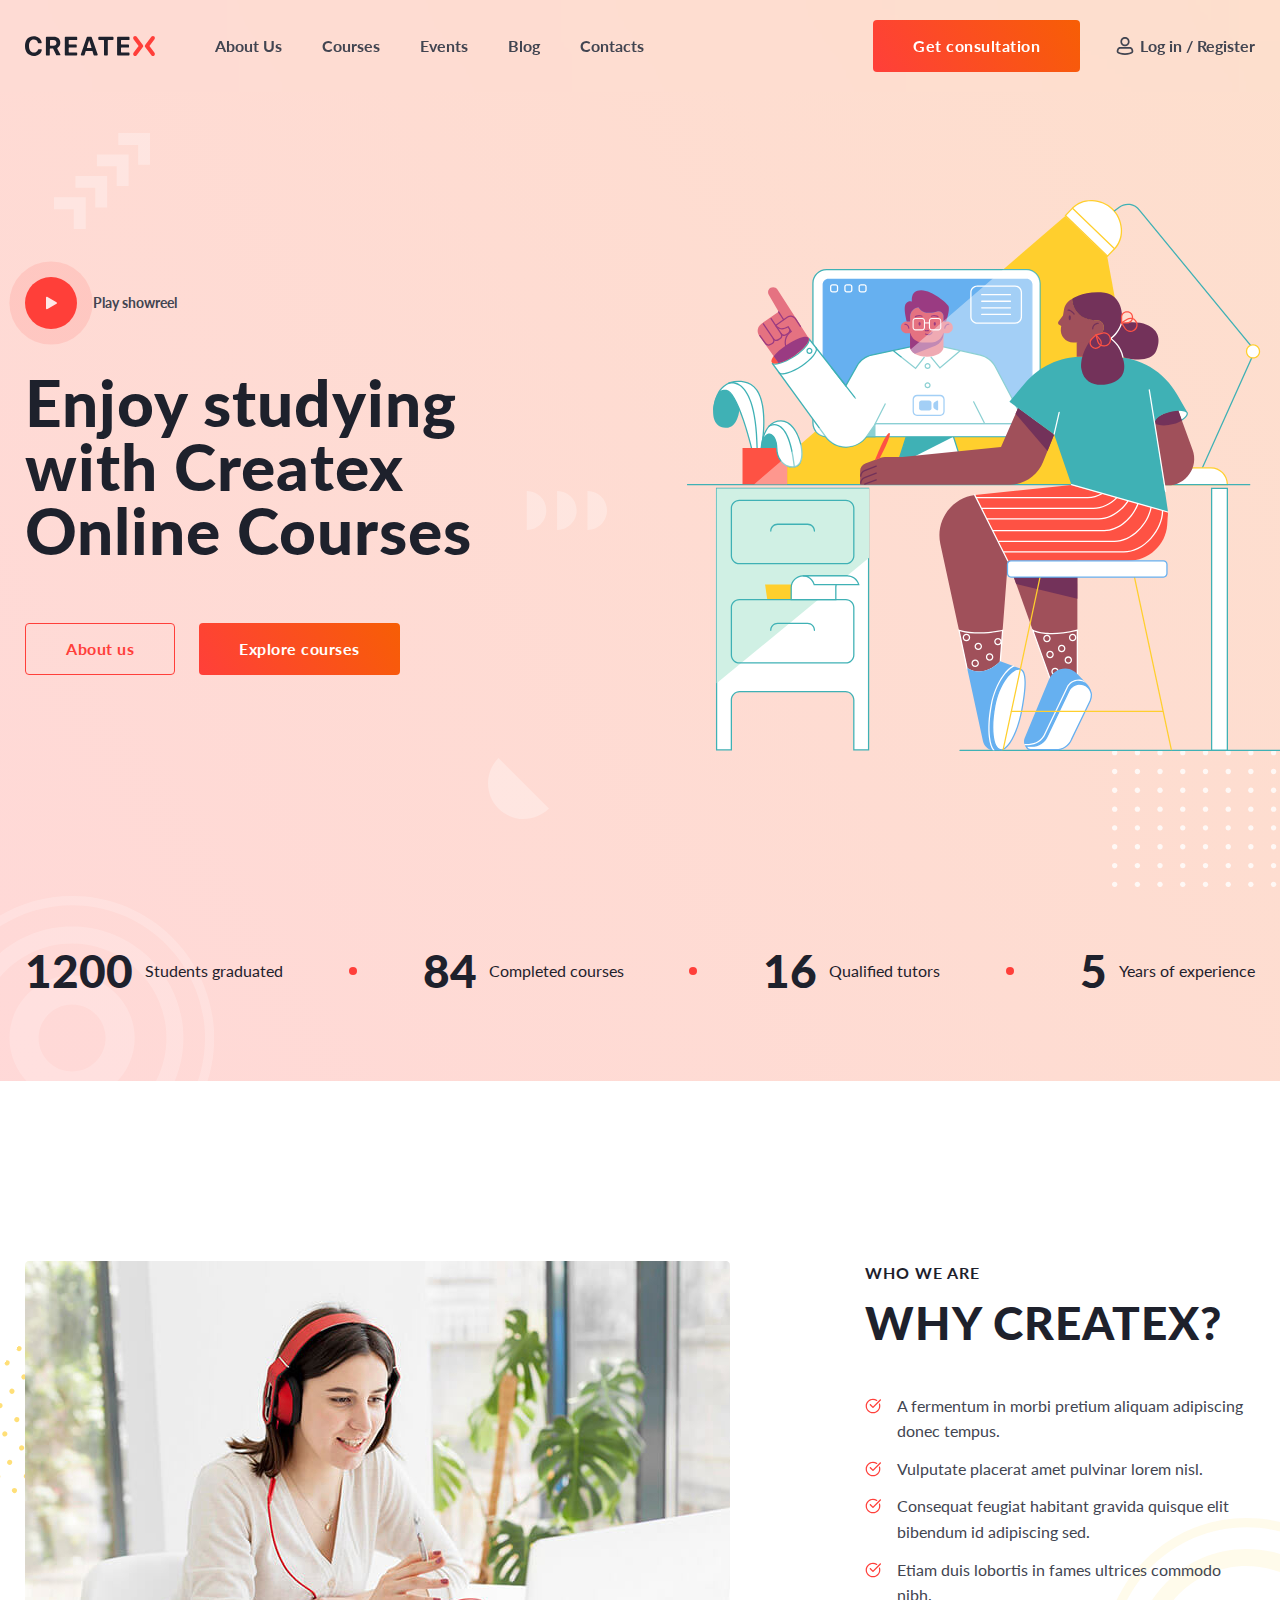
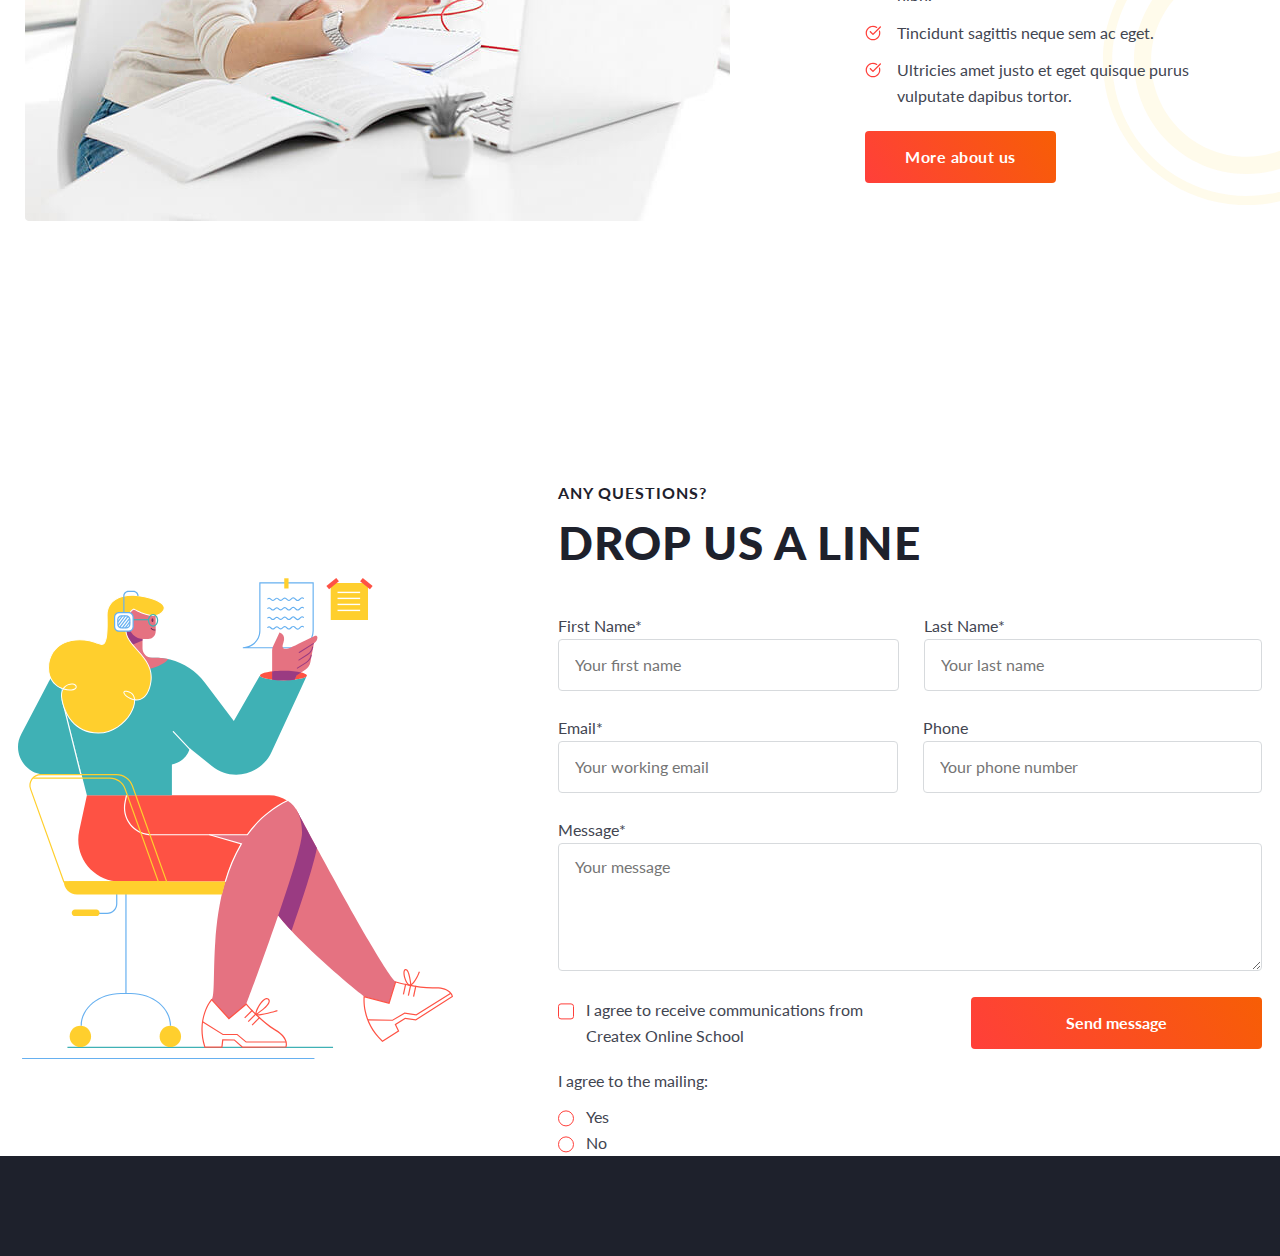
<file: index.html>
<!DOCTYPE html>
<html lang="en">

<head>
	<meta charset="UTF-8">
	<meta http-equiv="X-UA-Compatible" content="IE=edge">
	<meta name="viewport" content="width=device-width, initial-scale=1.0">
	<link rel="stylesheet" href="css/reset.css">
	<link rel="stylesheet" href="css/common.css">
	<link rel="stylesheet" href="css/style.css">
	<title>Lesson 17</title>
</head>

<body>
	<div class="wrapper">
		<header class="header">
			<!-- FLEX - контейнер -->
			<div class="header__container">
				<!-- FLEX - елемент -->
				<a href="" class="header__logo">
					<img src="img/logo.svg" alt="Logo">
				</a>
				<!-- FLEX - елемент -->
				<nav class="header__menu menu">
					<ul class="menu__list">
						<li class="menu__item">
							<a href="" class="menu__link">About Us</a>
						</li>
						<li class="menu__item">
							<a href="" class="menu__link">Courses</a>
						</li>
						<li class="menu__item">
							<a href="" class="menu__link">Events</a>
						</li>
						<li class="menu__item">
							<a href="" class="menu__link">Blog</a>
						</li>
						<li class="menu__item">
							<a href="" class="menu__link">Contacts</a>
						</li>
					</ul>
				</nav>
				<div class="header__actions actions-header">
					<a href="" class="actions-header__button button"><span>Get consultation</span></a>
					<a href="" class="actions-header__auth"><span>Log in / Register</span></a>
				</div>
			</div>
		</header>
		<main class="page">
			<section class="page__main main-block">
				<div class="main-block__container">
					<div class="main-block__body body-main">
						<div class="body-main__content">
							<div class="body-main__btn-play">
								<a href="" class="body-main__play">Play showreel</a>
							</div>
							<h1 class="body-main__title">Enjoy studying
								with Createx Online Courses</h1>
							<div class="body-main__actions">
								<a href="" class="body-main__button button button--border"><span>About us</span></a>
								<a href="" class="body-main__button button"><span>Explore courses</span></a>
							</div>
						</div>
						<div class="body-main__media">
							<img class="body-main__image" src="img/main/illustration.svg" alt="">
						</div>
					</div>
					<div class="main-block__advantages advantages-main">
						<div class="advantages-main__item item-advantages">
							<div class="item-advantages__value">1200</div>
							<div class="item-advantages__text">Students graduated</div>
						</div>
						<div class="advantages-main__circle"></div>
						<div class="advantages-main__item item-advantages">
							<div class="item-advantages__value">84</div>
							<div class="item-advantages__text">Completed courses</div>
						</div>
						<div class="advantages-main__circle"></div>
						<div class="advantages-main__item item-advantages">
							<div class="item-advantages__value">16</div>
							<div class="item-advantages__text">Qualified tutors</div>
						</div>
						<div class="advantages-main__circle"></div>
						<div class="advantages-main__item item-advantages">
							<div class="item-advantages__value">5</div>
							<div class="item-advantages__text">Years of experience</div>
						</div>
					</div>
				</div>
				<div class="main-block__decor decor-main">
					<div class="decor-main__item decor-main__item--1"></div>
					<div class="decor-main__item decor-main__item--2"></div>
					<div class="decor-main__item decor-main__item--3"></div>
					<div class="decor-main__item decor-main__item--4"></div>
					<div class="decor-main__item decor-main__item--5"></div>
					<div class="decor-main__item decor-main__item--6"></div>
				</div>
			</section>
			<section class="page__about-us about-us-block">
				<div class="about-us-block__container">
					<div class="about-us-block__body body-about-us">
						<div class="body-about-us__media">
							<img src="img/about_us/about-us-image.jpg" class="body-about-us__image" alt="">
						</div>
						<div class="body-about-us__content content-about-us">
							<h3 class="content-about-us__subtitle subtitle">Who we are</h3>
							<h2 class="content-about-us__title title">Why Createx?</h2>
							<ul class="content-about-us__list list">
								<li class="list__item">A fermentum in morbi pretium aliquam adipiscing donec tempus.</li>
								<li class="list__item">Vulputate placerat amet pulvinar lorem nisl.</li>
								<li class="list__item">Consequat feugiat habitant gravida quisque elit bibendum id adipiscing
									sed.</li>
								<li class="list__item">Etiam duis lobortis in fames ultrices commodo nibh.</li>
								<li class="list__item">Tincidunt sagittis neque sem ac eget.</li>
								<li class="list__item">Ultricies amet justo et eget quisque purus vulputate dapibus tortor.</li>
							</ul>
							<div class="content-about-us__btn">
								<a href="" class="content-about-us__button button"><span>More about us</span></a>
							</div>
							<div class="body-about-us__decor decor-about-us">
								<div class="decor-about-us__item decor-about-us__item--1"></div>
								<div class="decor-about-us__item decor-about-us__item--2"></div>
							</div>
						</div>
					</div>
				</div>
			</section>
			<section class="questions">
				<div class="questions__container">
					<div class="questions__image">
						<img src="img/questions/illustration.svg" alt="Illustration">
					</div>
					<div class="questions__body body-questions">
						<h3 class="body-questions__subtitle subtitle">Any questions?</h3>
						<h2 class="body-questions__title title">Drop us a line</h2>
						<form action="https://jsonplaceholder.typicode.com/posts" method="post"
							class="body-questions__form form">
							<div class="form__group">
								<div class="form__line">
									<label for="first-name" class="form__label">First Name*</label>
									<input type="text" id="first-name" class="form__input" required name="first-name"
										placeholder="Your first name">
								</div>
								<div class="form__line">
									<label for="last-name" class="form__label">Last Name*</label>
									<input type="text" id="last-name" class="form__input" required name="last-name"
										placeholder="Your last name">
								</div>
							</div>
							<div class="form__group">
								<div class="form__line">
									<label for="email" class="form__label">Email*</label>
									<input type="email" id="email" class="form__input" required name="email"
										placeholder="Your working email">
								</div>
								<div class="form__line">
									<label for="phone" class="form__label">Phone</label>
									<input type="tel" id="phone" class="form__input" name="phone"
										placeholder="Your phone number">
								</div>
							</div>
							<div class="form__line">
								<label for="message" class="form__label">Message*</label>
								<textarea id="message" class="form__area" required name="message"
									placeholder="Your message"></textarea>
							</div>
							<div class="questions__block block">
								<div class="block__checkbox checkbox">
									<input id="agree" type="checkbox" class="checkbox__input" required name="agree">
									<label for="agree" class="checkbox__label"><span class="checkbox__text">I agree to receive
											communications from Createx Online School</span></label>
								</div>
								<div class="block__button button">
									<button type="submit"><span>Send message</span></button>
								</div>
							</div>
							<div class="form__line-radio radio">
								<div class="title-radio">I agree to the mailing:</div>
								<div class="radio__line">
									<input id="mailing-yes" type="radio" class="form__input form__input--radio" name="mailing"
										required>
									<label for="mailing-yes" class="form__label radio__label"><span
											class="radio__text">Yes</span></label>
								</div>
								<div class="radio__line">
									<input id="mailing-no" type="radio" class="form__input form__input--radio" name="mailing"
										required>
									<label for="mailing-no" class="form__label radio__label"><span
											class="radio__text">No</span></label>
								</div>
							</div>
						</form>
					</div>
				</div>
			</section>
		</main>
		<footer class="footer">
			<div class="footer__container"></div>
		</footer>
	</div>
</body>

</html>
</file>
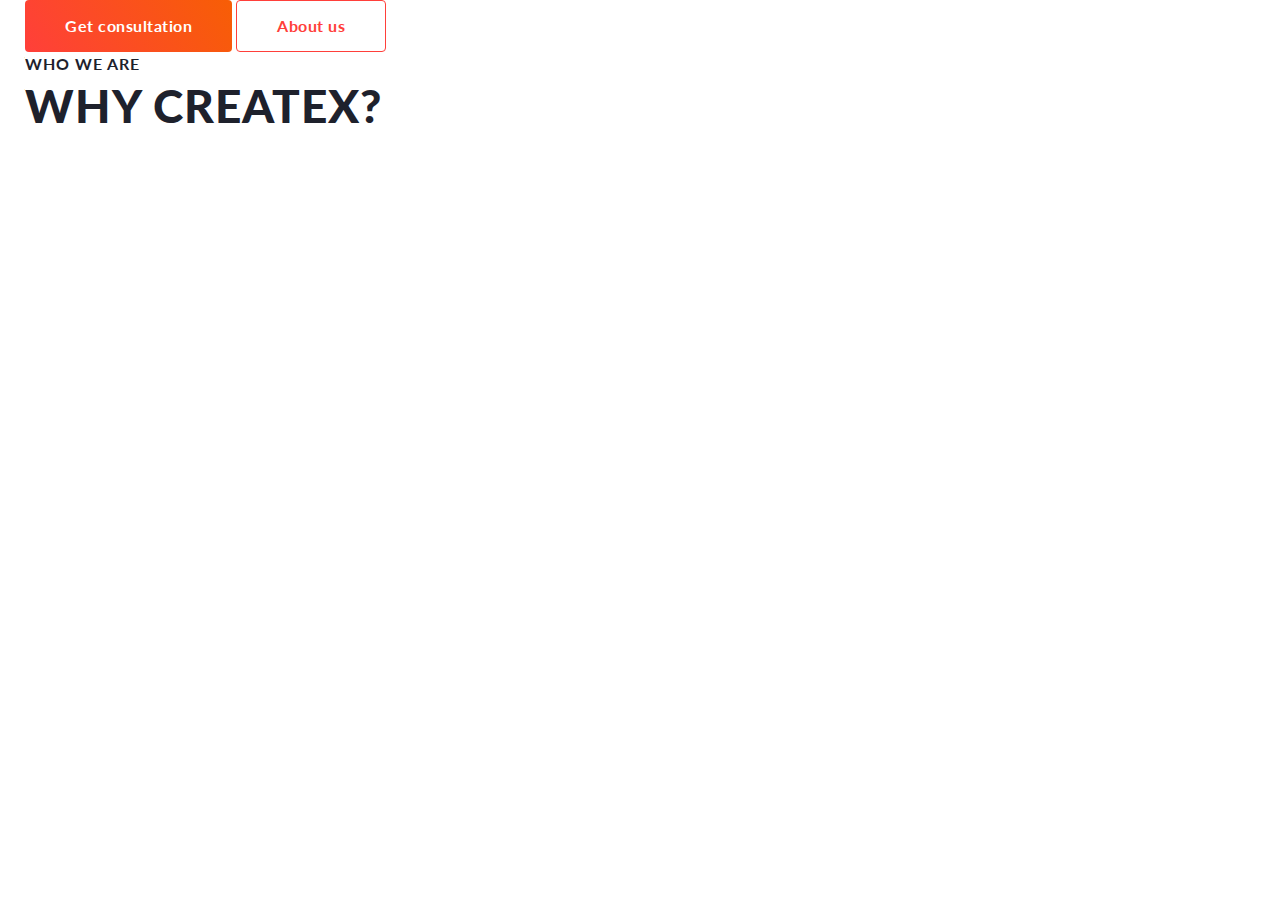
<file: _common.html>
<!DOCTYPE html>
<html lang="en">

<head>
	<meta charset="UTF-8">
	<meta http-equiv="X-UA-Compatible" content="IE=edge">
	<meta name="viewport" content="width=device-width, initial-scale=1.0">
	<link rel="stylesheet" href="css/reset.css">
	<link rel="stylesheet" href="css/common.css">
	<link rel="stylesheet" href="css/style.css">
	<title>Загальні об'єкти</title>
</head>

<body>
	<div class="wrapper">
		<main class="page">
			<div class="page__container">
				<!--  Кнопка -->
				<a href="" class="button"><span>Get consultation</spa></a>
				<a href="" class="button button--border"><span>About us</spa></a>
				<!-- subtitle -->
				<h3 class="subtitle">Who we are</h3>
				<!-- title -->
				<h2 class="title">Why Createx?</h2>
			</div>
		</main>
	</div>
</body>

</html>
</file>
<file: css/common.css>
/* Кнопка */
.button{
	background: linear-gradient(55.95deg, #FF3F3A 0%, #F75E05 100%);
	border-radius: 4px;
	letter-spacing: 0.5px;
	line-height: 1.25;
	font-weight: 700;
	color: #FFFFFF;
	display: inline-block;
	padding: 16px 40px;
	position: relative;
}
.button span{
	position: relative;
	z-index: 2;
}
.button::before{
	content: "";
	position: absolute;
	width: 100%;
	height: 100%;
	top: 0;
	left: 0;
	transition: 0.3s ease 0s;
	opacity: 0;
	border-radius: 4px;
	background: linear-gradient(55.95deg, #c21812 0%, #c94a01 100%);
}
.button:hover::before{
	opacity: 1;
}
/* ========================= */
.button--border{
background: transparent;
position: relative;
border: 1px solid #FF3F3A;
color: #FF3F3A;
padding: 15px 40px;
transition: all 0.3s ease 0s;
}
.button--border:hover{
	color: #FFFFFF;
	border: 1px solid #FF3F3A;
	background-color: #FF3F3A;
}
.subtitle{
	font-weight: 700;
	line-height: 1.5;
	letter-spacing: 1px;
	text-transform: uppercase;
	color: #1E212C;
}
.title{
	font-weight: 900;
	font-size: 46px;
	line-height: 1.3;
	letter-spacing: 1px;
	text-transform: uppercase;
	color: #1E212C;
}
</file>
<file: css/style.css>
@import url('https://fonts.googleapis.com/css2?family=Lato:wght@400;700;900&display=swap');
body{
	/* Значення за замовченням */
	font-family: "Lato", sans-serif;
	color: #424551;
	/* font-size: 16px; */
}

.wrapper{
	position: relative;
	overflow: hidden;
	min-height: 100%;

	display: flex;
	flex-direction: column;
}
.wrapper > main{
	flex-grow: 1;
}

[class*="__container"] {
	max-width: 1260px;
	margin: 0 auto;
	/* Відступи безпеки */
	padding-left: 15px;
	padding-right: 15px;
}
/* ============================== */
.page{}
.page__main {}
/* ============================== */
.header {
	position: fixed;
	z-index: 100;
	width: 100%;
	padding: 20px 0px;
	/* background: rgba(255, 255, 255, 0.3); */
	backdrop-filter: blur(15px);
}
/* FLEX - контейнер */
.header__container {
	display: flex;
	align-items: center;
	gap: 60px;
}
.header__logo {}
.header__menu {
	flex-grow: 1;
}

.menu {}
.menu__list {
	display: flex;
	flex-wrap: wrap;
	column-gap: 40px;
	row-gap: 10px;
}
.menu__item:hover {
	text-decoration: underline;
}
.menu__link {
	font-weight: 700;
}

.header__actions {}
.actions-header {
	flex-shrink: 0;
	display: flex;
	align-items: center;
	gap: 36px;
	flex-wrap: wrap;
}
.actions-header__auth{
	background: url("../img/main/icons/user.svg") left no-repeat;
	font-weight: 700;
	padding-left: 24px;
	line-height: 1.25;
}
.actions-header__auth:hover span{
	text-decoration: underline;
}

@media (max-width: 770px){
	.header{
		background: rgba(255, 255, 255, 0.7);
		padding: 10px 0px;
	}
	.header__container{
		flex-direction: column;
		row-gap: 20px;
	}
}
@media (max-width: 460px){
	.actions-header{
		flex-direction: column;
		row-gap: 15px;
		align-items: stretch;
	}
	.header{
		background: rgba(255, 255, 255, 0.7);
	}
}

/* ============================== */
.main-block {
	position: relative;
	padding: 200px 0px 80px 0px;
	background: linear-gradient(55.95deg, rgba(255, 64, 58, 0.2)0%, rgba(247, 94, 5, 0.2) 100%);
}
.main-block__container {
	position: relative;
	z-index: 2;
}
.main-block__body {
	margin-bottom: 190px;
}
.main-block__advantages {}
.main-block__decor {}


.body-main {
	display: flex;
}
.body-main__content{
	flex: 0 1 50%;
	padding-right: 40px;
	align-self: center;
}
.body-main__play {
	font-weight: 700;
	font-size: 14px;
	display: inline-flex;
	align-items: center;
	gap: 16px;
	position: relative;
}
.body-main__btn-play:not(:last-child){
	margin-bottom: 40px;
}
.body-main__play::before{
	content: "";
	flex: 0 0 52px;
	width: 52px;
	height: 52px;
	border-radius: 50%;
	transition: background-color 0.2s ease 0s;
	background: #FF3F3A url("../img/main/icons/play.svg") center no-repeat;
}
.body-main__play::after{
	content: "";
	position: absolute;
	left: 0;
	top: 0;
	width: 52px;
	height: 52px;
	border-radius: 50%;
	background: #FF3F3A;
	opacity: 0.12;
	transform: scale(1.6);
	animation: play-circle 2s infinite ease;
}
.body-main__play:hover::after{
	animation-play-state: paused;
}
.body-main__play:hover::before{
	background-color: #a42c28;
}
@keyframes play-circle{
	0%{
		transform: scale(1.6);
	}
	100%{
		opacity: 0;
		transform: scale(3);
	}
}
.body-main__title {
	font-weight: 900;
	font-size: 64px;
	letter-spacing: 1px;
	color: #1E212C;
}
.body-main__title:not(:last-child){
	margin-bottom: 60px;
}

.body-main__actions {
	display: flex;
	align-items: center;
	gap: 24px;
}
.body-main__actions:not(:last-child){
	margin-bottom: 40px;
}
.body-main__button {}
.body-main__media {
	flex: 0 1 50%;
}
.body-main__image {

	/* Якщо відсоток від ширини об'єкту */
	max-width: 107.8%;
	transform: translate(7.8%, 0px);

	/* Якщо конкретне значення */
	/* max-width: 100%;
	margin-right: -47px; */
}

.advantages-main {
	display: flex;
	gap: 20px;
	align-items: center;
	justify-content: space-between;
}
.advantages-main__item {}

.item-advantages {
	display: flex;
	align-items: center;
	color: #1E212C;
	gap: 12px;
}
.advantages-main__circle{
	background: #FF3F3A;
	border-radius: 50%;
	flex: 0 0 8px;
	height: 8px;
}
.item-advantages__value {
	font-weight: 900;
	font-size: 46px;
	line-height: 130%;
}
.item-advantages__text {
	line-height: 1.5;
}

.decor-main {
	position: absolute;
	width: 100%;
	height: 100%;
	top: 0;
	left: 0;
}
.decor-main__item {
	position: absolute;
}
.decor-main__item--1 {
	background: url("../img/main/decor/01.svg") 0 0 no-repeat;
	width: 96px;
	height: 96px;
	top: 12.3%;
	left: 4.2%;
}
.decor-main__item--2 {
	background: url("../img/main/decor/02.svg") 0 0 no-repeat;
	width: 88px;
	height: 47px;
	top: 45.1%;
	left: 40.7%;
}
.decor-main__item--3 {
	background: url("../img/main/decor/03.svg") 0 0 no-repeat;
	width: 61px;
	height: 61px;
	top: 70.1%;
	left: 38.1%;
}
.decor-main__item--4 {
	background: url("../img/main/decor/04.svg") 0 0 no-repeat;
	width: 187px;
	height: 137px;
	top: 69.4%;
	right: -1.5%;
}
.decor-main__item--5 {
	background: url("../img/main/decor/05.svg") 0 0 no-repeat;
	width: 284px;
	height: 284px;
	bottom: -9.2%;
	left: -5.5%;
}
.decor-main__item--6 {
	background: url("../img/main/decor/01.svg") 0 0 no-repeat;
	width: 96px;
	height: 96px;
	top: -10.5%;
	right: 5%;
	transform: rotate(135deg);
	
}

@media(max-width: 860px){
	.body-main__title{
		font-size: 38px;
		text-align: center;
	}
	.main-block__body{
		flex-direction: column;
		justify-content: center;
		align-items: center;
		margin-bottom: 90px;
	}
	.body-main__content{
		padding-right: 0px;
	}
	.body-main__btn-play{
		display: flex;
		justify-content: center;
		margin: 30px 0px;
	}
	.body-main__actions{
		align-items: center;
		justify-content: center;
		margin-bottom:15px ;
	}
}
@media(max-width: 750px){
	.main-block__advantages{
		flex-direction: column;
		gap: 2px;
	}
	.advantages-main__circle{
		/* width: 8px; */
	}
	.item-advantages__value{
		font-size: 30px;
	}
	.body-main__title{
		font-size: 46px;
	}
	.body-main__title:not(:last-child){
		margin-bottom: 30px;
	}
	.advantages-main{
		align-items: flex-start;
	}
}
@media(max-width: 400px){
	.body-main__actions{
		flex-direction: column;
		align-items: stretch;
		text-align: center;
		gap: 15px;
	}
	.body-main__title{
		font-size: 30px;
	}
	.advantages-main{
		align-items: flex-start;
	}
	}
/* ============================== */

.page__about-us {}

.about-us-block {
	position: relative;
	z-index: 2;
}
.about-us-block__container {

}
.about-us-block__body {
}

.body-about-us {
	display: flex;
	padding: 180px 0px;
	/* gap: 135px; */
}
.body-about-us__media{
	flex: 0 1 68.3%;
	position: relative;
	padding-right: 135px;
}
.body-about-us__image {
	max-width: 100%;
}
.body-about-us__content {
	flex: 0 1 31.7%;
}

.content-about-us {}
.content-about-us__subtitle:not(:last-child) {
	margin-bottom: 8px;
}
.content-about-us__title:not(:last-child){
	margin-bottom: 40px;
}
.content-about-us__list {}

.list:not(:last-child){
	margin-bottom: 22px;
}
.list__item {
	padding-left: 32px;
	position: relative;
	line-height: 1.6;
}
.list__item:not(:last-child){
	margin-bottom: 12px;
}
.list__item::before {
	content: "";
	position: absolute;
	left: 0;
	top: 5px;
	width: 16px;
	height: 16px;
	background: url("../img/about_us/check.svg") 0 0 no-repeat;
}

.content-about-us__button {}

.body-about-us__decor {
}
.decor-about-us {
	position: absolute;
	width: 100%;
	height: 100%;
	z-index: -1;
	top: 0;
	left: 0;
	opacity: 0.8;
}
.decor-about-us__item {
	position: absolute;
}
.decor-about-us__item--1 {
	content: "";
	position: absolute;
	left: -5%;
	top: 32%;
	width: 180px;
	height: 136px;
	transform: rotate(130deg);
	background: url("../img/about_us/about-us-decor/dots.svg") 0 0 no-repeat;
}
.decor-about-us__item--2 {
	content: "";
	position: absolute;
	right: -8.6%;
	top: 47.5%;
	width: 287px;
	height: 287px;
	background: url("../img/about_us/about-us-decor/circles.svg") 0 0 no-repeat;
}
@media(max-width: 1199.98px){
	.body-about-us{
		padding: 80px 0px;
		justify-content: space-between;
	}
	.body-about-us__media{
		flex: 0 1 50%;
	}
	.body-about-us__content {
		flex: 0 1 45%;
	}
	.body-about-us__image {
		max-width: 100%;
		margin-right: 0px;
}
}
@media(max-width: 860px){
	.body-about-us__media{
		padding-right: 0px;
	}
	.body-about-us{
		padding: 30px 0px;
		flex-direction: column-reverse;
		justify-content: center;
		align-items: center;
		gap: 50px;
		padding: 50px 0px;
	}
	.content-about-us__btn{
		display: flex;
		/* align-items: center;
		justify-content: center; */
	}
	.content-about-us__title{
		text-align: center;
		font-size: 38px;
	}
	.content-about-us__title:not(:last-child){
		margin-bottom: 20px;
	}
	.content-about-us__subtitle{
		text-align: center;
	}
}
@media(max-width: 400px){
	.decor-about-us{
		display: none;
	}
	.content-about-us__title{
		font-size: 30px;
	}
}
/* ============================================ */
.questions {
	padding-top: 80px;
}
.questions__container {
	max-width: 1275px;
	display: flex;
	flex-wrap: wrap;
}
.questions__image {
	align-self: center;
	flex: 0 1 43.4%;
	padding-right: 105px;
}
.questions__image img{
	max-width: 100%;
}
.questions__body {
	flex: 0 1 56.6%;
	flex-wrap: wrap;
}

.body-questions__subtitle:not(:last-child) {
	margin-bottom: 8px;
}
.body-questions__title:not(:last-child) {
margin-bottom: 40px;
}
.form__group{
	display: flex;
	gap: 25px;
	flex-wrap: wrap;
	/* justify-content: space-between; */
}
.form__label {
	line-height: 1.6;
	padding-bottom: 8px;
	display: inline-block;
	max-height: 26px;
}
.form__input {
	width: 100%;
	border: 1px solid #D7DADD;
	border-radius: 4px;
	padding: 0px 16px;
	height: 52px;
	color: #9A9CA5;
}
.form__line{
	margin-bottom: 24px;
	flex-grow: 1;
}

.form__area{
	width: 100%;
	height: 128px;
	padding: 13px 16px;
	border: 1px solid #D7DADD;
	border-radius: 4px;
	resize: vertical;
}
.questions__block {
	display: flex;
	flex-direction: row;
	gap: 50px;
	margin-bottom: 24px;
}
.block__checkbox {
	position: relative;
	display: flex;
}
.checkbox__label {
	line-height: 1.6;
	cursor: pointer;
	display: inline-flex;
	gap: 12px;
}
.checkbox__label::before{
	content: "";
	flex: 0 0 16px;
	height: 16px;
	width: 16px;
	border: 1px solid #FF3F3A;
	border-radius: 3px;
	transform: translateY(40%);
}
.checkbox__input:focus + .checkbox__label::before{
	border: 1px solid black;
}
.checkbox__input:checked + .checkbox__label::before{
	background: url("../img/questions/check.svg") center / 80% no-repeat;
	background-color: #FF3F3A;
}
.checkbox__input {
	position: absolute;
	width: 0;
	height: 0;
	opacity: 0;
}
.checkbox__text{
	align-self: center;
}
.block__button {
	flex: 0 1 50%;
	text-align: center;
}
/* ===================== */
.form__line-radio{
	position: relative;
	display: flex;
	flex-direction: column;
}
.title-radio{
	padding-bottom: 15px;
}
.form__input--radio{
	position: absolute;
	width: 0;
	height: 0;
	opacity: 0;
}
.radio__label{
	line-height: 1.6;
	cursor: pointer;
	display: inline-flex;
	gap: 12px;
}
.radio__label::before{
	content: "";
	flex: 0 0 16px;
	height: 16px;
	width: 16px;
	border: 1px solid #FF3F3A;
	border-radius: 50%;
	transform: translateY(40%);
}
.form__input--radio:checked + .radio__label::before{
	background-color: #FF3F3A;
}
@media(max-width: 1231.98px){
.questions__container{
	flex-direction: column-reverse;
	justify-content: center;
	align-items: center;
}
.questions{
	padding-top: 30px;
}
}
@media(max-width: 767.98px){
	.questions__image{
		padding-right: 0px;
	}
	.body-questions__title{
		font-size: 38px;
	}
	.body-questions__title:not(:last-child){
		margin-bottom: 15px;
}
}
@media(max-width: 530.98px){
	.body-questions__title{
		font-size: 30px;
}
	.questions__block{
		flex-direction: column;
	}
	.block__button{
		align-self: flex-start;
	}
}
/* ============================================ */
.footer{
	background-color: #1E212C;
	min-height: 100px;
}
</file>
